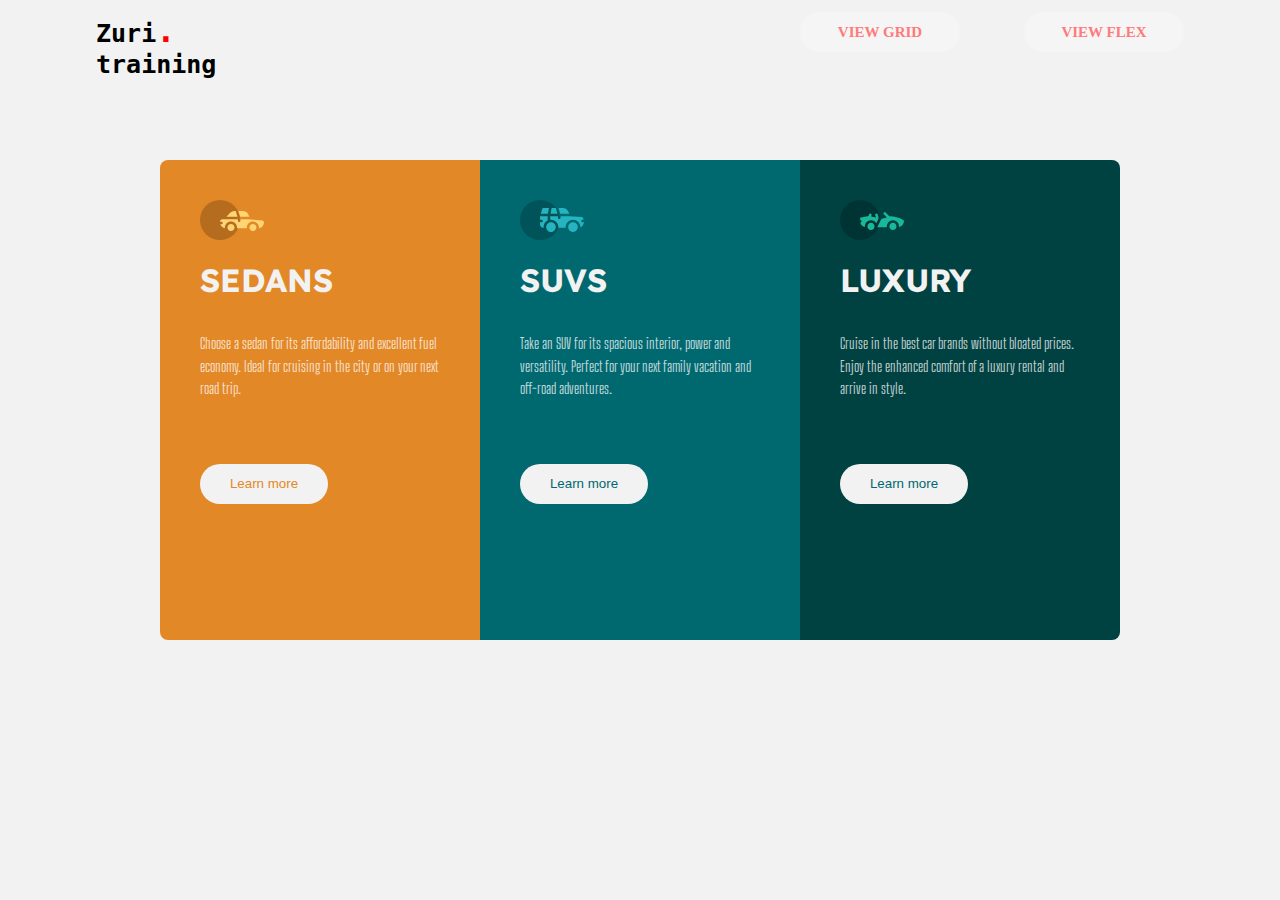
<file: index.html>
<!DOCTYPE html>
<html>
	<head>
		<link rel="shortcut icon" type="image/png" href="favicon.png" />
		<title>3-column card design</title>
		<link rel="stylesheet" type="text/css" href="flexbox.css" />
	</head>
	<body>
		<nav class="nav">
			<p class="nav__logo">
				<span class="highlight">Zuri</span><br />training
			</p>
			<ul class="nav__links">
				<li class="nav__item">
					<a class="nav__link" href="grid.html">view Grid</a>
				</li>
				<li class="nav__item">
					<a class="nav__link" href="index.html">view Flex</a>
				</li>
			</ul>
		</nav>

		<main>
			<div class="box__container">
				<div class="sedans">
					<img src="icon-sedans.svg" />

					<h1 class="car">Sedans</h1>

					<p>
						Choose a sedan for its affordability and excellent fuel
						economy. Ideal for cruising in the city or on your next
						road trip.
					</p>

					<button class="btn__sedans btn__learnmore">
						<a href="#"> Learn more</a>
					</button>
				</div>

				<div class="suvs">
					<img src="icon-suvs.svg" />

					<h1 class="car">suvs</h1>

					<p>
						Take an SUV for its spacious interior, power and
						versatility. Perfect for your next family vacation and
						off-road adventures.
					</p>

					<button class="btn__suvs btn__learnmore">
						<a href="#"> Learn more</a>
					</button>
				</div>

				<div class="luxury">
					<img src="icon-luxury.svg" />

					<h1 class="car">luxury</h1>

					<p>
						Cruise in the best car brands without bloated prices.
						Enjoy the enhanced comfort of a luxury rental and arrive
						in style.
					</p>

					<button class="btn__luxury btn__learnmore">
						<a href="#"> Learn more</a>
					</button>
				</div>
			</div>
		</main>
	</body>
</html>
</file>
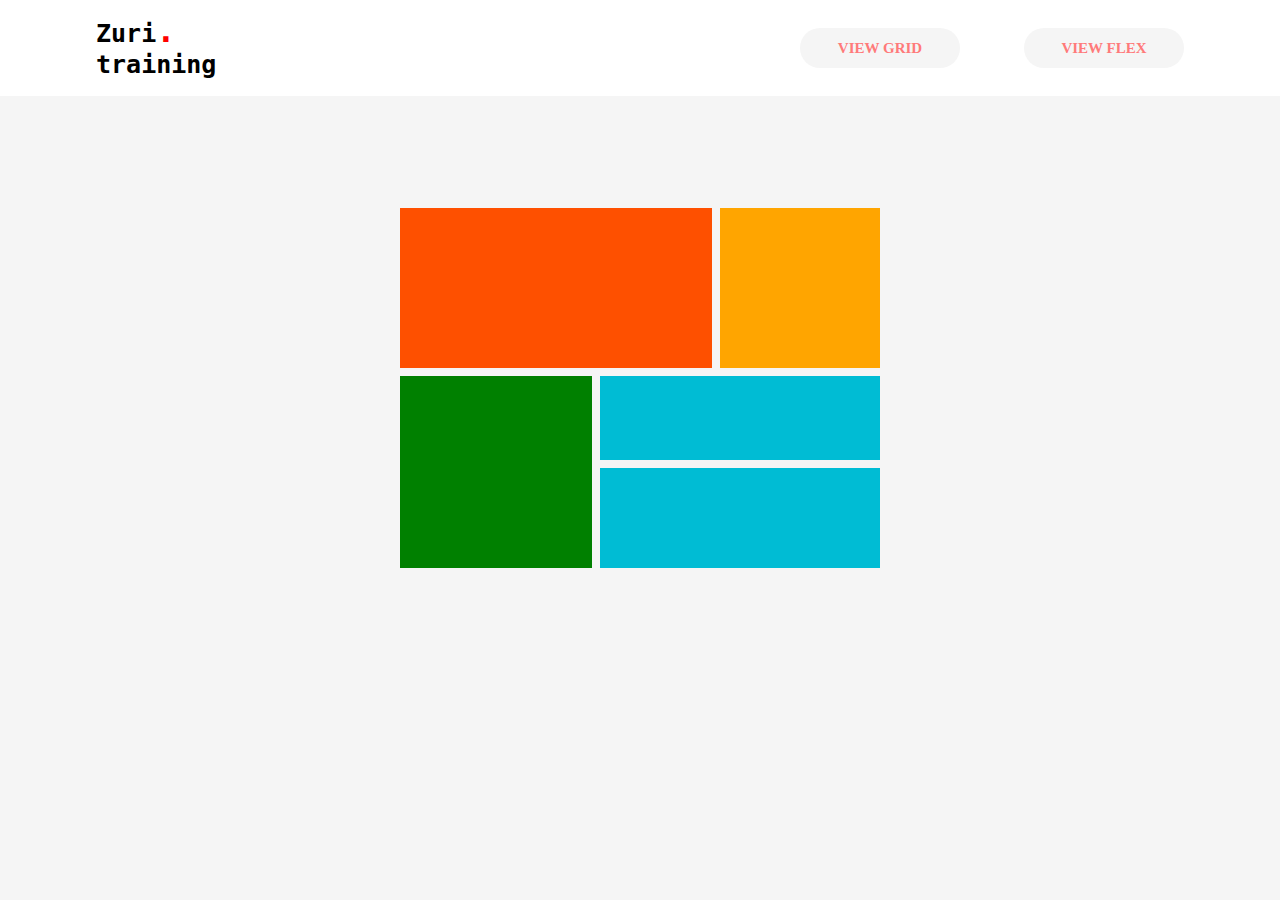
<file: grid.html>
<!DOCTYPE html>
<html>
	<head>
		<link rel="shortcut icon" type="image/png" href="favicon.png" />

		<title>Grid templates</title>
		<link rel="stylesheet" type="text/css" href="grid.css" />
	</head>
	<body>
		<nav class="nav">
			<p class="nav__logo">
				<span class="highlight">Zuri</span><br />training
			</p>
			<ul class="nav__links">
				<li class="nav__item">
					<a class="nav__link" href="grid.html">view Grid</a>
				</li>
				<li class="nav__item">
					<a class="nav__link" href="index.html">view Flex</a>
				</li>
			</ul>
		</nav>
		<main>
			<div class="grid__container">
				<div class="box grid1 grid-colspan2"></div>
				<div class="box grid2"></div>
				<div class="box grid3 grid-colspan2"></div>
				<div class="box grid4 grid-colspan2"></div>
				<div class="box grid5 grid-colspan2"></div>
			</div>
		</main>
	</body>
</html>
</file>
<file: flexbox.css>
@import url("https://fonts.googleapis.com/css2?family=Lexend+Deca&display=swap");
@import url("https://fonts.googleapis.com/css2?family=Big+Shoulders+Display:wght@700&display=swap");

* {
	margin: 0;
	padding: 0;
	box-sizing: inherit;
}

html {
	box-sizing: border-box;
}

:root {
	--primary-color-bright-orange: hsl(31, 77%, 52%);
	--primary-color-dark-cyan: hsl(184, 100%, 22%);
	--primary-color-very-dark-cyan: hsl(179, 100%, 13%);
	--neutral-color-transparent-white: hsla(0, 0%, 100%, 0.75);
	--neutral-color-very-light-gray: hsl(0, 0%, 95%);
}

body {
	background: var(--neutral-color-very-light-gray);

	width: 100%;

	justify-content: center;
	align-items: center;
}

.nav {
	display: flex;
	justify-content: space-between;
	align-items: center;
	height: 4rem;
	width: 100%;
	padding: 0 6rem;
	z-index: 100;
}
.nav__logo {
	height: 4.5rem;
	font: bold 25px monospace;
	color: black;
}

.highlight::after {
	content: ".";
	color: red;
	font-size: 2rem;
}

.nav__links {
	display: flex;
	align-items: center;
	list-style: none;
}

.nav__item {
	margin-left: 4rem;
	display: flex;
}
.nav__link {
	background-color: whitesmoke;
	height: 2.5rem;
	display: flex;
	justify-content: center;
	align-items: center;
	text-align: center;
	width: 10rem;
	border-radius: 1.55rem;
	text-decoration: none;
	color: hsl(0, 100%, 74%);
	font: bold 15px garamond;
	text-transform: uppercase;
	transition: all 1s;
}

.nav__link:hover {
	background-color: hsl(248, 32%, 49%);
	color: #ffffff;
}
.box__container {
	display: flex;

	justify-content: center;
	align-items: center;
	padding: 2rem;
	margin: 4rem auto;
}
button a {
	text-decoration: none;
	color: inherit;
}

.sedans {
	background-color: var(--primary-color-bright-orange);
	padding: 2.5rem;
	width: 20rem;
	height: 30rem;

	border-top-left-radius: 0.5rem;
	border-bottom-left-radius: 0.5rem;
}

.suvs {
	background-color: var(--primary-color-dark-cyan);
	padding: 2.5rem;
	width: 20rem;
	height: 30rem;
}

.luxury {
	background-color: var(--primary-color-very-dark-cyan);

	border-top-right-radius: 0.5rem;
	border-bottom-right-radius: 0.5rem;
	padding: 2.5rem;
	width: 20rem;
	height: 30rem;
}

.car {
	text-transform: uppercase;
	color: var(--neutral-color-very-light-gray);
	font-family: "Lexend Deca", sans-serif;
	margin: 1rem 0;
}

p {
	color: var(--neutral-color-transparent-white);
	font-size: 15px;
	padding: 1rem 0;
	line-height: 1.5em;
	justify-content: flex-start;

	font-family: "Big Shoulders Display", cursive;
}
.btn__learnmore {
	background-color: var(--neutral-color-very-light-gray);
	cursor: pointer;
	width: 8rem;

	border: none;
	height: 2.5rem;
	justify-content: space-around;
	border-radius: 2.35rem;
	font: 15px;
	margin: 3rem 0;
}
.btn__sedans {
	color: var(--primary-color-bright-orange);
	transition: all 2s;
}

.btn__suvs {
	color: var(--primary-color-dark-cyan);
	transition: all 2s;
}

.btn__luxury {
	color: var(--primary-color-dark-cyan);
	transition: all 2s;
}

.btn__sedans:hover {
	background: var(--primary-color-bright-orange);
	border: 1px solid white;

	color: white;
}

.btn__suvs:hover {
	background: var(--primary-color-dark-cyan);
	border: 1px solid white;

	color: white;
}

.btn__luxury:hover {
	background: var(--primary-color-very-dark-cyan);
	border: 1px solid white;

	color: white;
}

@media all and (max-width: 980px) {
	.box__container {
		width: 100%;
		max-width: 1440px;
		display: flex;
		flex-direction: column;
		height: 100%;
		justify-content: center;
		align-items: center;
		padding: 0 1rem;
	}
}

@media (max-width: 580px) {
	.nav {
		display: flex;
		justify-content: space-between;
		align-items: center;
		height: 4rem;
		width: 100%;
		padding: 0 2rem;
		z-index: 100;
		background-color: white;
	}
	.nav__logo {
		height: 4.5rem;
		font: bold 18px monospace;
		color: black;
	}

	.highlight::after {
		content: ".";
		color: red;
		font-size: 1.5rem;
	}

	.nav__links {
		display: flex;
		align-items: center;
		list-style: none;
	}

	.nav__item {
		margin-left: 2rem;
		display: flex;
	}
	.nav__link {
		background-color: unset;
		height: 1.5rem;
		display: flex;
		text-decoration: none;
		color: hsl(0, 100%, 74%);
		font: bold 18px garamond;
		text-transform: uppercase;
		transition: all 1s;
	}
}
</file>
<file: grid.css>
* {
	margin: 0;
	padding: 0;
	box-sizing: inherit;
}

html {
	box-sizing: border-box;
}

body {
	background-color: whitesmoke;
}

.nav {
	display: flex;
	justify-content: space-between;
	align-items: center;
	height: 6rem;
	width: 100%;
	padding: 0 6rem;
	z-index: 100;
	background-color: white;
}
.nav__logo {
	height: 4.5rem;
	font: bold 25px monospace;
	color: black;
}

.highlight::after {
	content: ".";
	color: red;
	font-size: 2rem;
}

.nav__links {
	display: flex;
	align-items: center;
	list-style: none;
}

.nav__item {
	margin-left: 4rem;
	display: flex;
}
.nav__link {
	background-color: whitesmoke;
	height: 2.5rem;
	display: flex;
	justify-content: center;
	align-items: center;
	text-align: center;
	width: 10rem;
	border-radius: 1.55rem;
	text-decoration: none;
	color: hsl(0, 100%, 74%);
	font: bold 15px garamond;
	text-transform: uppercase;
	transition: all 1s;
}

.nav__link:hover {
	background-color: hsl(248, 32%, 49%);
	color: #ffffff;
}

.box:nth-child(1) {
	background-color: rgb(254, 80, 0);
	padding: 5rem;
}

.box:nth-child(2) {
	background-color: rgb(255, 165, 0);
	padding: 5rem;
}

.box:nth-child(3) {
	background-color: green;
	padding: 6rem;
	grid-row: 2/4;
}

.box:nth-child(4) {
	background-color: #00bcd4;
	padding: 1rem;
}

.box:last-child {
	background-color: #00bcd4;
	padding: 1.5rem;
}

.grid__container {
	padding-block: 7rem;
	width: min(95%, 30rem);
	margin-inline: auto;
	display: grid;

	/*grid-template-columns: repeat(3, 1fr);*/
	gap: 0.5rem;
}

@media (min-width: 40em) {
	.grid-colspan2 {
		grid-column: span 2;
	}

	.grid__container {
		grid-template-columns: repeat(3, 1fr);
	}

	.box:nth-child(3) {
		background-color: green;
		padding: 6rem;
		grid-column-start: 1;
		grid-row: 2/4;
	}
}

@media (max-width: 673px) {
	.nav {
		display: flex;
		justify-content: space-between;
		align-items: center;
		height: 4rem;
		width: 100%;
		padding: 0 2rem;
		z-index: 100;
		background-color: white;
	}
	.nav__logo {
		height: 4.5rem;
		font: bold 15px monospace;
		color: black;
	}

	.highlight::after {
		content: ".";
		color: red;
		font-size: 1.5rem;
	}

	.nav__links {
		display: flex;
		align-items: center;
		list-style: none;
	}

	.nav__item {
		margin-left: 2rem;
		display: flex;
	}
	.nav__link {
		background-color: unset;
		height: 1.5rem;
		display: flex;
		text-decoration: none;
		color: hsl(0, 100%, 74%);
		font: bold 10px garamond;
		text-transform: uppercase;
		transition: all 1s;
	}
}
</file>
